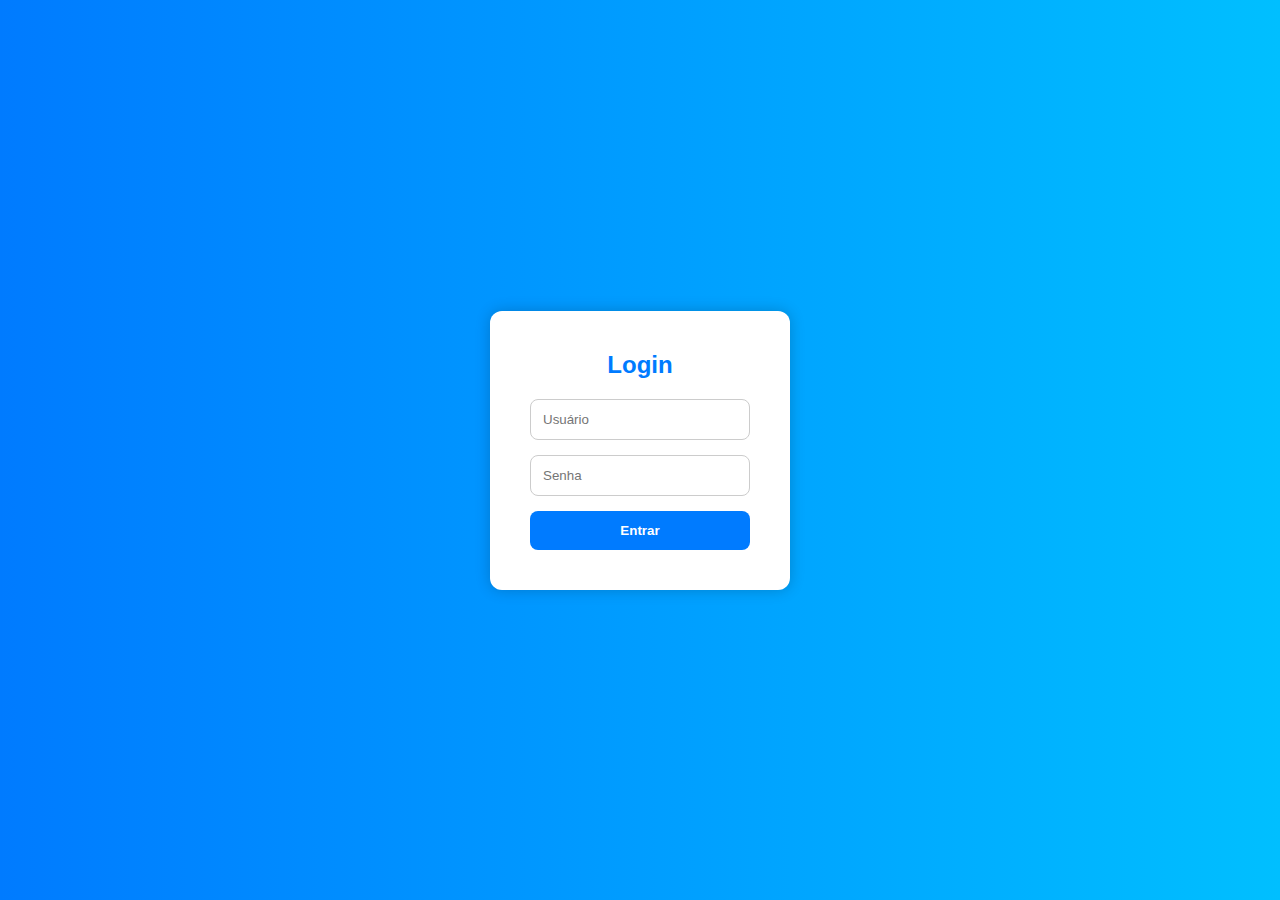
<file: index.html>
<!DOCTYPE html>
<html lang="pt-BR">
<head>
    <meta charset="UTF-8">
    <meta name="viewport" content="width=device-width, initial-scale=1.0">
    <title>Agendify - Sistema</title>
    <link rel="stylesheet" href="style.css">
</head>
<body class="dashboard-page">

    <header>
        <h1>Agenda de Atendimentos</h1>
        <button id="logoutBtn">Sair</button>
    </header>

    <main>
        <section class="form-section">
            <h2>Agendar Atendimento</h2>
            <form id="scheduleForm">
                <input type="text" id="clientName" placeholder="Nome do Cliente" required>
                <input type="tel" id="clientPhone" placeholder="Telefone" required>
                <input type="email" id="clientEmail" placeholder="E-mail" required>
                <input type="text" id="clientAddress" placeholder="Endereço" required>
                <input type="datetime-local" id="appointmentDateTime" required>
                <textarea id="observations" placeholder="Observações (opcional)"></textarea>
                <button type="submit">Agendar</button>
            </form>
        </section>

        <section class="appointments-section">
            <h2>Agendamentos</h2>
            <input type="text" id="search" placeholder="Buscar agendamentos...">
            <table id="appointmentsTable">
                <thead>
                    <tr>
                        <th>Nome</th>
                        <th>Telefone</th>
                        <th>E-mail</th>
                        <th>Endereço</th>
                        <th>Data e Hora</th>
                        <th>Observações</th>
                        <th>Ações</th>
                    </tr>
                </thead>
                <tbody>
                    <!-- Agendamentos vão aparecer aqui -->
                </tbody>
            </table>
        </section>
    </main>

    <script src="script.js"></script>
</body>
</html>
</file>
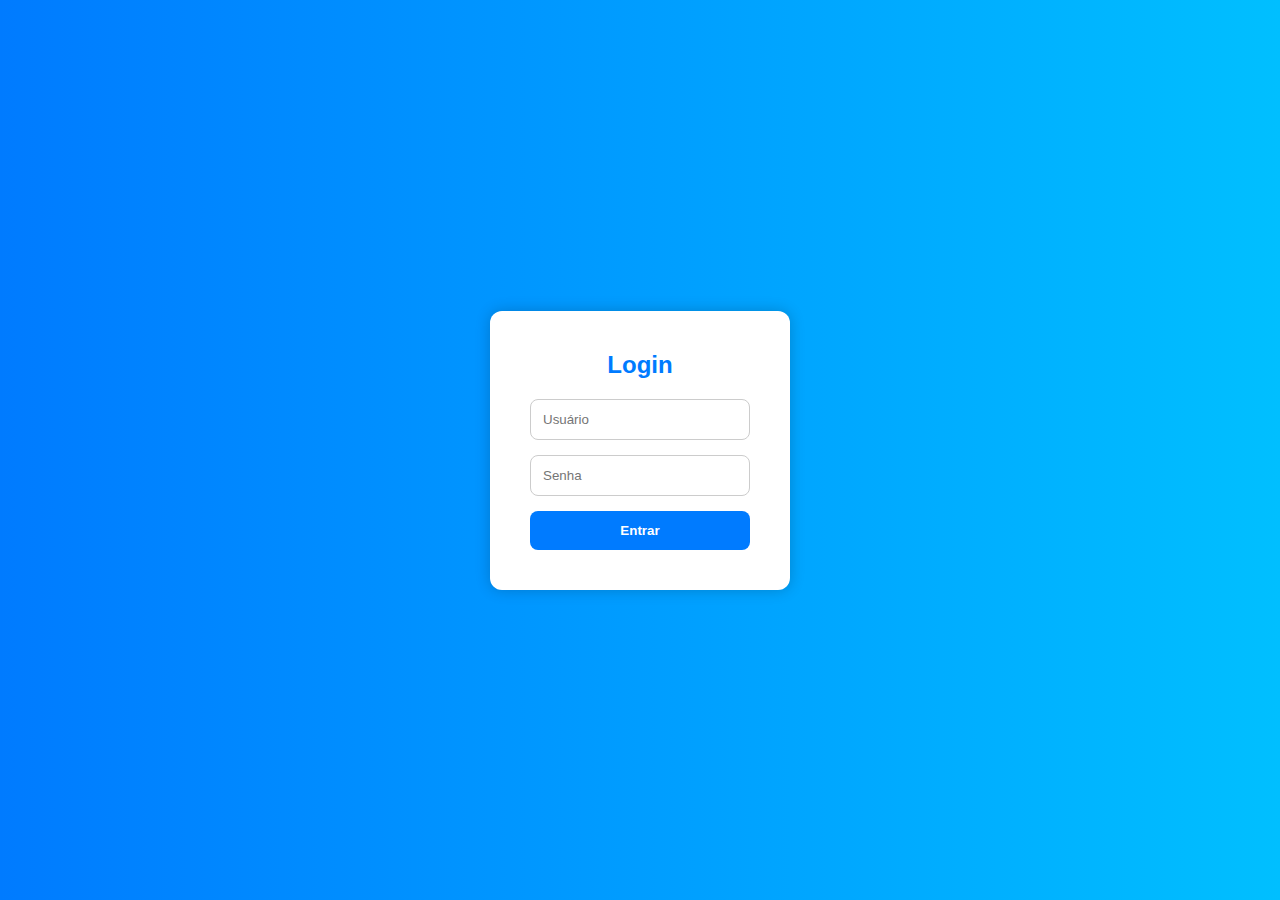
<file: login.html>
<!DOCTYPE html>
<html lang="pt-BR">
<head>
    <meta charset="UTF-8">
    <meta name="viewport" content="width=device-width, initial-scale=1.0">
    <title>Login - Sistema de Agendamentos</title>
    <link rel="stylesheet" href="style.css">
</head>
<body class="login-page">
    <div class="login-container">
        <h2>Login</h2>
        <form id="loginForm">
            <input type="text" id="username" placeholder="Usuário" required>
            <input type="password" id="password" placeholder="Senha" required>
            <button type="submit">Entrar</button>
        </form>
    </div>

    <script src="script.js"></script>
</body>
</html>
</file>
<file: style.css>
/* Reset básico */
* {
    margin: 0;
    padding: 0;
    box-sizing: border-box;
    font-family: 'Arial', sans-serif;
}

/* Estilos gerais */
body {
    background-color: #f0f8ff; /* Azul muito claro */
    color: #333;
    min-height: 100vh;
}

/* Página de Login */
.login-page {
    display: flex;
    justify-content: center;
    align-items: center;
    background: linear-gradient(to right, #007BFF, #00BFFF);
}

.login-container {
    background-color: #ffffff;
    padding: 40px;
    border-radius: 12px;
    box-shadow: 0 0 15px rgba(0,0,0,0.2);
    width: 300px;
    text-align: center;
}

.login-container h2 {
    margin-bottom: 20px;
    color: #007BFF;
}

.login-container input {
    width: 100%;
    padding: 12px;
    margin-bottom: 15px;
    border: 1px solid #ccc;
    border-radius: 8px;
}

.login-container button {
    width: 100%;
    padding: 12px;
    background-color: #007BFF;
    border: none;
    color: white;
    font-weight: bold;
    border-radius: 8px;
    cursor: pointer;
    transition: background-color 0.3s ease;
}

.login-container button:hover {
    background-color: #0056b3;
}

/* Página Principal (Dashboard) */
header {
    background-color: #007BFF;
    color: white;
    padding: 15px 20px;
    display: flex;
    justify-content: space-between;
    align-items: center;
}

header h1 {
    font-size: 24px;
}

#logoutBtn {
    background-color: white;
    color: #007BFF;
    border: 2px solid #ffffff;
    border-radius: 8px;
    padding: 8px 16px;
    font-weight: bold;
    cursor: pointer;
    transition: 0.3s;
}

#logoutBtn:hover {
    background-color: #0056b3;
    color: white;
}

/* Formulário de Agendamento */
main {
    padding: 30px 20px;
}

.form-section, .appointments-section {
    margin-bottom: 40px;
    background-color: #ffffff;
    padding: 25px;
    border-radius: 12px;
    box-shadow: 0 2px 8px rgba(0,0,0,0.1);
}

.form-section h2, .appointments-section h2 {
    margin-bottom: 20px;
    color: #007BFF;
}

#scheduleForm input,
#scheduleForm textarea {
    width: 100%;
    padding: 12px;
    margin-bottom: 15px;
    border: 1px solid #ccc;
    border-radius: 8px;
}

#scheduleForm button {
    width: 100%;
    padding: 12px;
    background-color: #007BFF;
    color: white;
    font-weight: bold;
    border: none;
    border-radius: 8px;
    cursor: pointer;
    transition: background-color 0.3s ease;
}

#scheduleForm button:hover {
    background-color: #0056b3;
}

/* Tabela de Agendamentos */
#search {
    width: 100%;
    padding: 10px;
    margin-bottom: 15px;
    border: 1px solid #ccc;
    border-radius: 8px;
}

table {
    width: 100%;
    border-collapse: collapse;
}

thead {
    background-color: #007BFF;
    color: white;
}

th, td {
    padding: 12px;
    text-align: left;
    border-bottom: 1px solid #ddd;
}

.actions button {
    margin-right: 5px;
    padding: 6px 10px;
    font-size: 14px;
    border: none;
    border-radius: 6px;
    cursor: pointer;
    transition: 0.3s;
}

.actions .edit {
    background-color: #28a745;
    color: white;
}

.actions .edit:hover {
    background-color: #218838;
}

.actions .delete {
    background-color: #dc3545;
    color: white;
}

.actions .delete:hover {
    background-color: #c82333;
}
</file>
